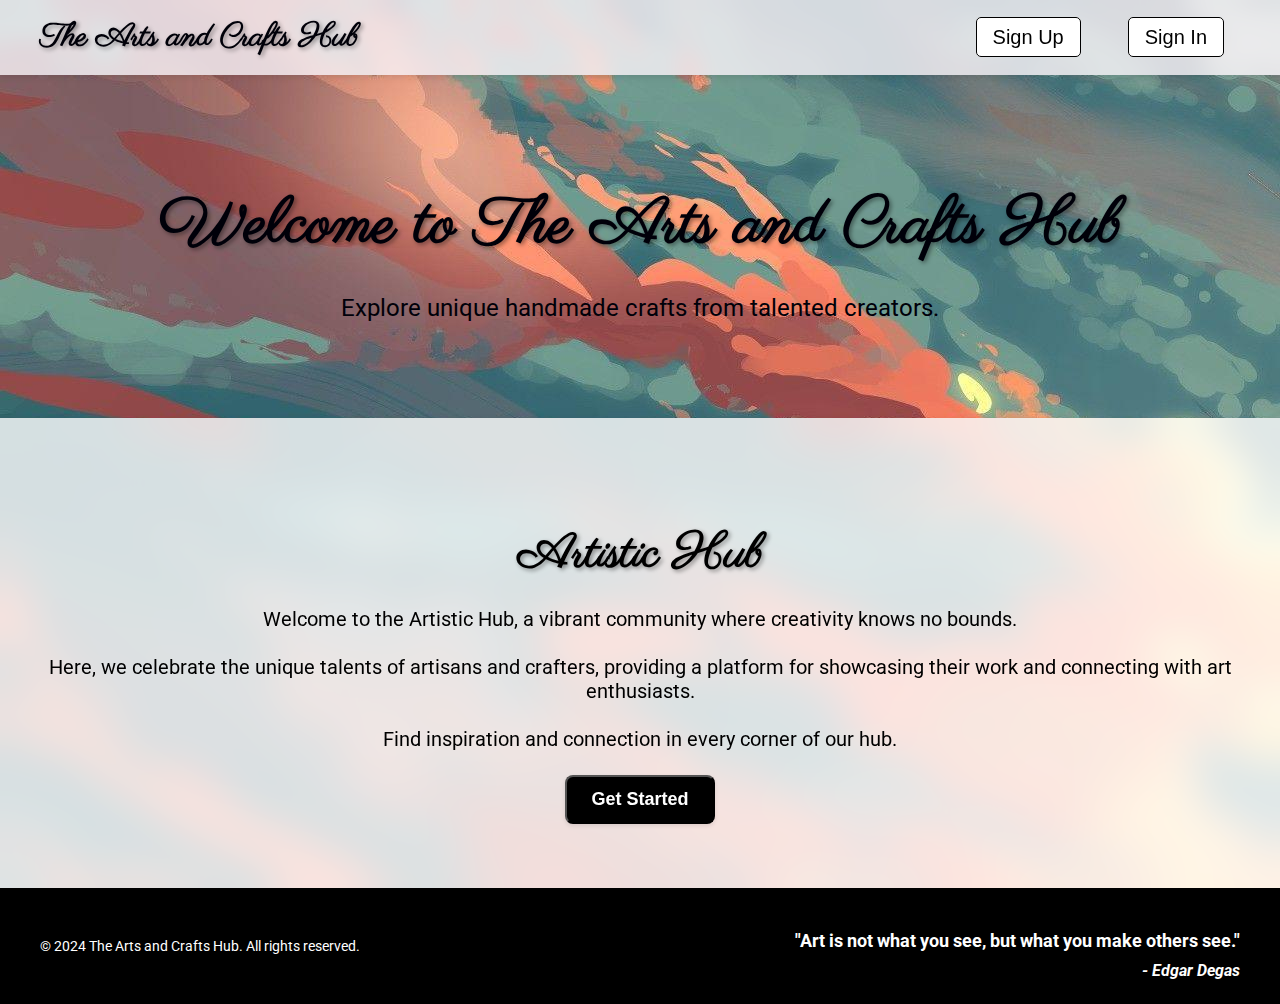
<file: index.html>
<!DOCTYPE html>
<html lang="en">
<head>
    <meta charset="UTF-8">
    <meta name="viewport" content="width=device-width, initial-scale=1.0">
    <title>Arts and Crafts Hub - Showcase</title>
    <link rel="stylesheet" href="../assets/css/homepage.css"> 
</head>
<body style = "background-image: url('assets/images/proArt1.jpg') ">
   

    <header>
        <!-- <h1>Welcome to The Arts and Crafts<!DOCTYPE html> -->
            <html lang="en">
            <head>
                <meta charset="UTF-8">
                <meta name="viewport" content="width=device-width, initial-scale=1.0">
                <title>The Arts and Crafts Hub</title>
                <link rel="stylesheet" href="assets/css/homepage.css">
                <link rel="preconnect" href="https://fonts.googleapis.com">
                <link rel="preconnect" href="https://fonts.gstatic.com" crossorigin>
                <link href="https://fonts.googleapis.com/css2?family=Parisienne&family=Roboto:wght@400;700&display=swap" rel="stylesheet">
            </head>
            <body>
                <header class="header">
                    <div class="header-content">
                        <a href="#" class="header-title">The Arts and Crafts Hub</a>
                        <nav>
                            <ul class="nav-list">
                                <li><a href="view/signup.php" class="nav-link">Sign Up  </a></li>
                                <li><a href="view/login.php" class="nav-link">Sign In  </a></li>
                                <!-- <li><a href="view/about_page.php" class="nav-link">About</a></li> -->
                            </ul>
                        </nav>
                    </div>
                </header>
            
                <main class="main">
                    <section class="hero-section">
                        <div class="hero-content">
                            <h1 class="hero-title">Welcome to The Arts and Crafts Hub</h1>
                            <p class="hero-description">Explore unique handmade crafts from talented creators.</p>
                        </div>
                    </section>
            
                    <section class="about-section">
                        <div class="about-content">
                            <h2 class="about-title">Artistic Hub</h2>
                            <p class="about-description">Welcome to the Artistic Hub, a vibrant community where creativity knows no bounds.</p>
                            <p class="about-description">Here, we celebrate the unique talents of artisans and crafters, providing a platform for showcasing their work and connecting with art enthusiasts.</p>
                            <p class="about-description">Find inspiration and connection in every corner of our hub.</p>
                            <a href="view/signup.php" ><button class="cta-button">Get Started</button></a>
                          
                        </div>
                    </section>
                </main>
            
                <footer class="footer">
                    <div class="footer-content">
                        <p class="copyright">&copy; 2024 The Arts and Crafts Hub. All rights reserved.</p>
                        <blockquote class="quote">
                            <p class="quote-text">"Art is not what you see, but what you make others see."</p>
                            <cite class="quote-author">- Edgar Degas</cite>
                        </blockquote>
                    </div>
                </footer>
            </body>

        
</body>
</html>
</file>
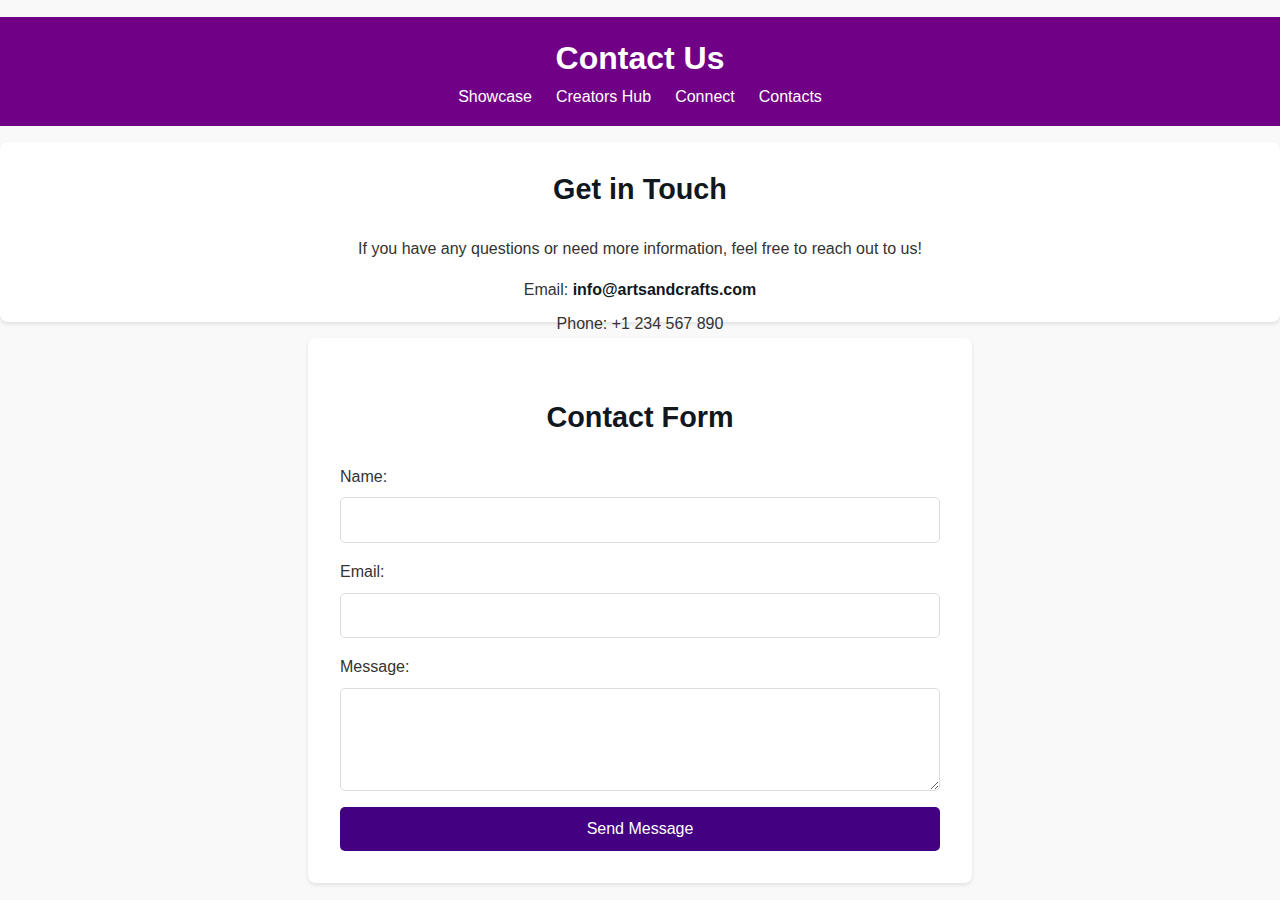
<file: contacts.html>
<!DOCTYPE html>
<html lang="en">
<head>
    <meta charset="UTF-8">
    <meta name="viewport" content="width=device-width, initial-scale=1.0">
    <title>Arts and Crafts | Contacts</title>
    <link rel="stylesheet" href="assets/css/contacts.css">
</head>
<body>
    <header>
        <h1>Contact Us</h1>
        <nav>
            <ul>
                <!--<li><a href="Homepage.html">Home</a></li>-->
                <li><a href="showcase.php">Showcase</a></li>
                <li><a href="creatorshub.php">Creators Hub</a></li>
                <li><a href="connect.php">Connect</a></li>
                <li><a href="contacts.html">Contacts</a></li>
            </ul>
        </nav>
    </header>

    <section class="contact-info">
        <h2>Get in Touch</h2>
        <p>If you have any questions or need more information, feel free to reach out to us!</p>

        <ul>
            <li>Email: <a href="mailto:info@artsandcrafts.com">info@artsandcrafts.com</a></li>
            <li>Phone: +1 234 567 890</li>
            <li>Address: 123 Art Street, Creative City, ABC 123</li>
        </ul>
    </section>

    <section class="contact-form">
        <h2>Contact Form</h2>
        <form action="/submit-contact" method="post">
            <label for="name">Name:</label>
            <input type="text" id="name" name="name" required>

            <label for="email">Email:</label>
            <input type="email" id="email" name="email" required>

            <label for="message">Message:</label>
            <textarea id="message" name="message" rows="4" required></textarea>

            <button type="submit">Send Message</button>
        </form>
    </section>  

</body>
</html>
</file>
<file: assets/css/homepage.css>
/* General Styles */
body {
    font-family: 'Roboto', sans-serif;
    margin: 0;
    padding: 0;
    background-image: url("assets/images/proArt1.jpg");
    min-height: 100vh;
    display: flex;
    flex-direction: column;
}


/* Header Styles */
.header {
    background-color: rgba(250, 245, 250, 0.8);
    backdrop-filter: blur(10px);
    padding: 1rem 0;
    box-shadow: 0 2px 6px rgba(0, 0, 0, 0.1);
}

.header-content {
    display: flex;
    justify-content: space-between;
    align-items: center;
    max-width: 1200px;
    margin: 0 auto;
    padding: 0 1.5rem;
}

.header-title {
    font-family: 'Parisienne', cursive;
    font-size: 2rem;
    font-weight: bold;
    color: #000009;
    text-decoration: none;
    text-shadow: 2px 2px 4px rgba(0, 0, 0, 0.4);
}

.nav-list {
    display: flex;               
    list-style: none;            
    margin: 0;                   
    padding: 0;                  /* Removes default padding */
    font-size: 20px;             /* Sets font size to 20px */
    gap: 15px;                   /* Adds space between list items */
    font-family: Arial, sans-serif; /* Applies a clean, modern font */
}


.nav-link {
    color: #000000;                
    text-decoration: none;         
    margin: 0 1rem;                
    
    font-size: 20px;               
    font-family: Arial, sans-serif;
    background-color: #ffffff;    
    border-radius: 5px;            
    border: 1px solid #000000;     
    padding: 0.5rem 1rem;          
    cursor: pointer;               
}

.nav-link:hover {
    color: #4B0082;
}

/* Main Content Styles */
.main {
    flex-grow: 1;
}

.hero-section {
    padding: 4rem 0;
}

.hero-content {
    max-width: 1200px;
    margin: 0 auto;
    text-align: center;
    padding: 0 1.5rem;
}

.hero-title {
    font-family: 'Parisienne', cursive;
    font-size: 4rem;
    font-weight: bold;
    color: #000009;
    text-shadow: 2px 2px 4px rgba(0, 0, 0, 0.4);
    margin-bottom: 1rem;
}

.hero-description {
    font-size: 1.5rem;
    color: #000009;
    margin-bottom: 2rem;
}

.card-grid {
    padding-top: 5rem;
    display: grid;
    grid-template-columns: repeat(3, 1fr);
    gap: 2rem;
}

.card-link {
    text-decoration: none;
}

.card {
    background-color: rgba(255, 255, 255, 0.8);
    backdrop-filter: blur(10px);
    border-radius: 0.5rem;
    box-shadow: 0 4px 8px rgba(0, 0, 0, 0.1);
    padding: 2rem;
    transition: transform 0.3s ease-in-out;
}

.card:hover {
    transform: translateY(-5px);
}

.card-title {
    font-family: 'Parisienne', cursive;
    font-size: 1.75rem;
    font-weight: bold;
    color: #000009;
    text-shadow: 1px 1px 2px rgba(0, 0, 0, 0.4);
    margin-bottom: 0.5rem;
}

.card-description {
    color: #6B6B6B;
    font-size: 1.125rem;
}

.about-section {
    background-color: rgba(255, 255, 255, 0.8);
    backdrop-filter: blur(20px);
    padding: 4rem 0;
    box-shadow: 0 2px 6px rgba(0, 0, 0, 0.1);
}

.about-content {
    max-width: 1200px;
    margin: 0 auto;
    text-align: center;
    padding: 0 1.5rem;
}

.about-title {
    font-family: 'Parisienne', cursive;
    font-size: 3rem;
    font-weight: bold;
    color: black;
    text-shadow: 2px 2px 4px rgba(0, 0, 0, 0.4);
    margin-bottom: 1rem;
}

.about-description {
    color: black;
    font-size: 1.25rem;
    margin-bottom: 1.5rem;
}

.cta-button {
    display: inline-block;
    background-color: black;
    color: #FFFFFF;
    font-size: 1.125rem;
    font-weight: bold;
    text-decoration: none;
    padding: 0.75rem 1.5rem;
    border-radius: 0.5rem;
    box-shadow: 0 2px 4px rgba(0, 0, 0, 0.1);
    transition: background-color 0.3s ease;
}

.cta-button:hover {
    background-color: #6B3FA0;
}

/* Footer Styles */
.footer {
    background-image: linear-gradient(to right,  black, black );

    color: #FFFFFF;
    padding: 1.5rem 0;
}

.footer-content {
    max-width: 1200px;
    margin: 0 auto;
    display: flex;
    justify-content: space-between;
    align-items: center;
    padding: 0 1.5rem;
}

.copyright {
    font-size: 0.875rem;
}

.quote {
    font-size: 1.125rem;
    font-weight: bold;
    text-align: right;
    margin: 0;
}

.quote-text {
    margin-bottom: 0.5rem;
}

.quote-author {
    font-size: 1rem;
    font-style: italic;
}
</file>
<file: assets/css/contacts.css>
/* General Reset */
body {
    margin: 0;
    font-family: Arial, sans-serif;
    line-height: 1.6;
    color: #333;
    background-color: #f9f9f9;
    display: flex;                  /* Added Flexbox */
    justify-content: center;        /* Centers horizontally */
    align-items: center;            /* Centers vertically */
    height: 100vh;                  /* Full height of the viewport */
    flex-direction: column;         /* Aligns content in column */
}

/* Header */
header {
    background: #700186;
    color: #fff;
    padding: 1rem 0;
    text-align: center;
    width: 100%;                    /* Full width */
}

header h1 {
    margin: 0;
    font-size: 2rem;
}

header nav ul {
    list-style: none;
    padding: 0;
    margin: 0;
    display: flex;
    justify-content: center;
    gap: 1.5rem;
}

header nav ul li a {
    color: #fff;
    text-decoration: none;
    font-size: 1rem;
    transition: color 0.3s;
}

header nav ul li a:hover {
    color: #ffde59;
}

/* Contact Info Section */
.contact-info {
    text-align: center;

    background-color: #fff;
    box-shadow: 0 2px 4px rgba(0, 0, 0, 0.1);
    margin: 1rem;
    border-radius: 8px;
    width:100%;
    height:20%;
}

.contact-info h2 {
    font-size: 1.8rem;
    color: #10171d;
}

.contact-info ul {
    list-style: none;
    padding: 0;
}

.contact-info ul li {
    margin-bottom: 0.5rem;
    font-size: 1rem;
}

.contact-info ul li a {
    color: #10171d;
    text-decoration: none;
    font-weight: bold;
    transition: color 0.3s;
}

.contact-info ul li a:hover {
    color: #ffde59;
}

/* Contact Form Section */
.contact-form {
    max-width: 600px;
    width: 100%;
    padding: 2rem;
    background-color: #fff;
    box-shadow: 0 2px 4px rgba(0, 0, 0, 0.1);
    border-radius: 8px;
}

.contact-form h2 {
    font-size: 1.8rem;
    text-align: center;
    color: #10171d;
}

.contact-form form {
    display: flex;
    flex-direction: column;
}

.contact-form label {
    font-size: 1rem;
    margin-bottom: 0.5rem;
    color: #333;
}

.contact-form input,
.contact-form textarea {
    font-size: 1rem;
    padding: 0.8rem;
    margin-bottom: 1rem;
    border: 1px solid #ddd;
    border-radius: 5px;
    width: 100%;
    box-sizing: border-box;
}

.contact-form input:focus,
.contact-form textarea:focus {
    outline: none;
    border-color: #10171d;
    box-shadow: 0 0 5px #10171d(0, 120, 215, 0.5);
}

.contact-form button {
    font-size: 1rem;
    padding: 0.8rem;
    background-color: #430081;
    color: #fff;
    border: none;
    border-radius: 5px;
    cursor: pointer;
    transition: background-color 0.3s;
}

.contact-form button:hover {
    background-color: #42006e;
}

/* Responsive Design */
@media (max-width: 768px) {
    header nav ul {
        flex-direction: column;
        gap: 0.5rem;
    }

    .contact-form {
        margin: 1rem;
        padding: 1.0rem;
    }
}
</file>
